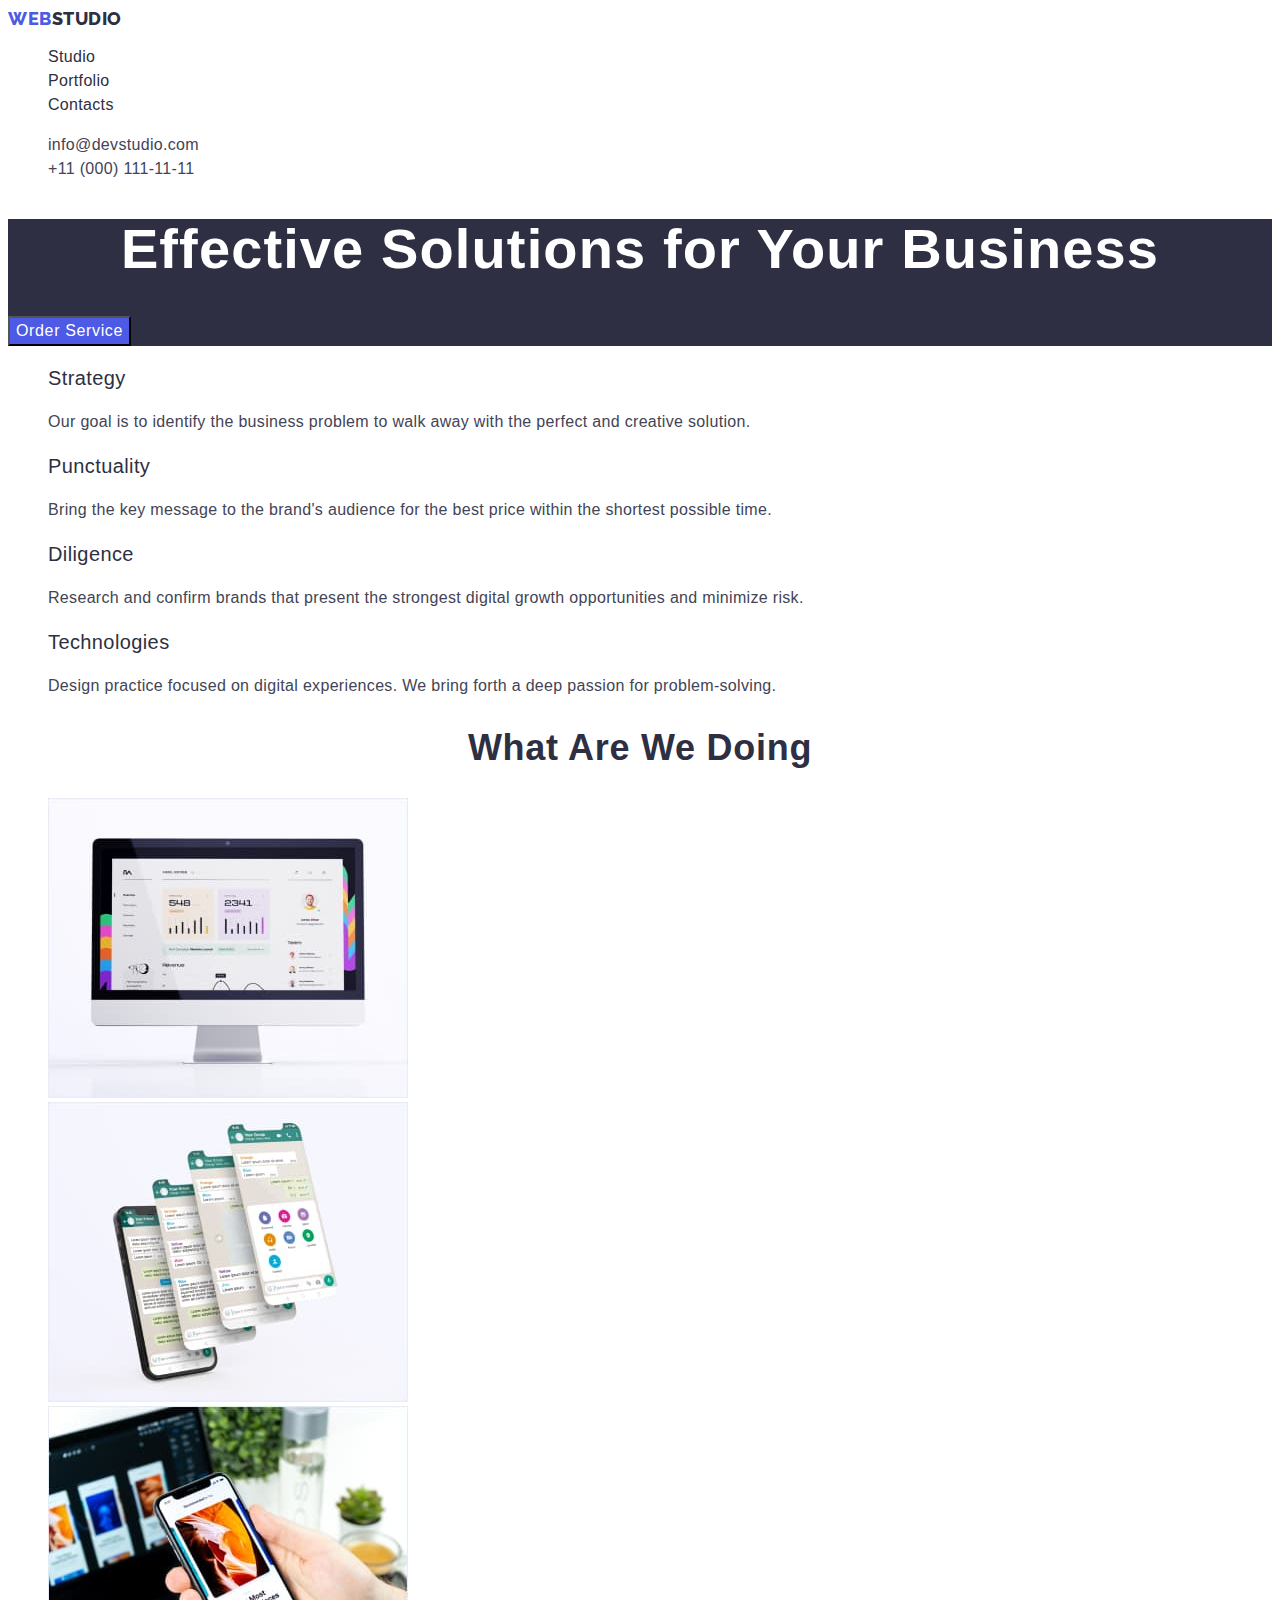
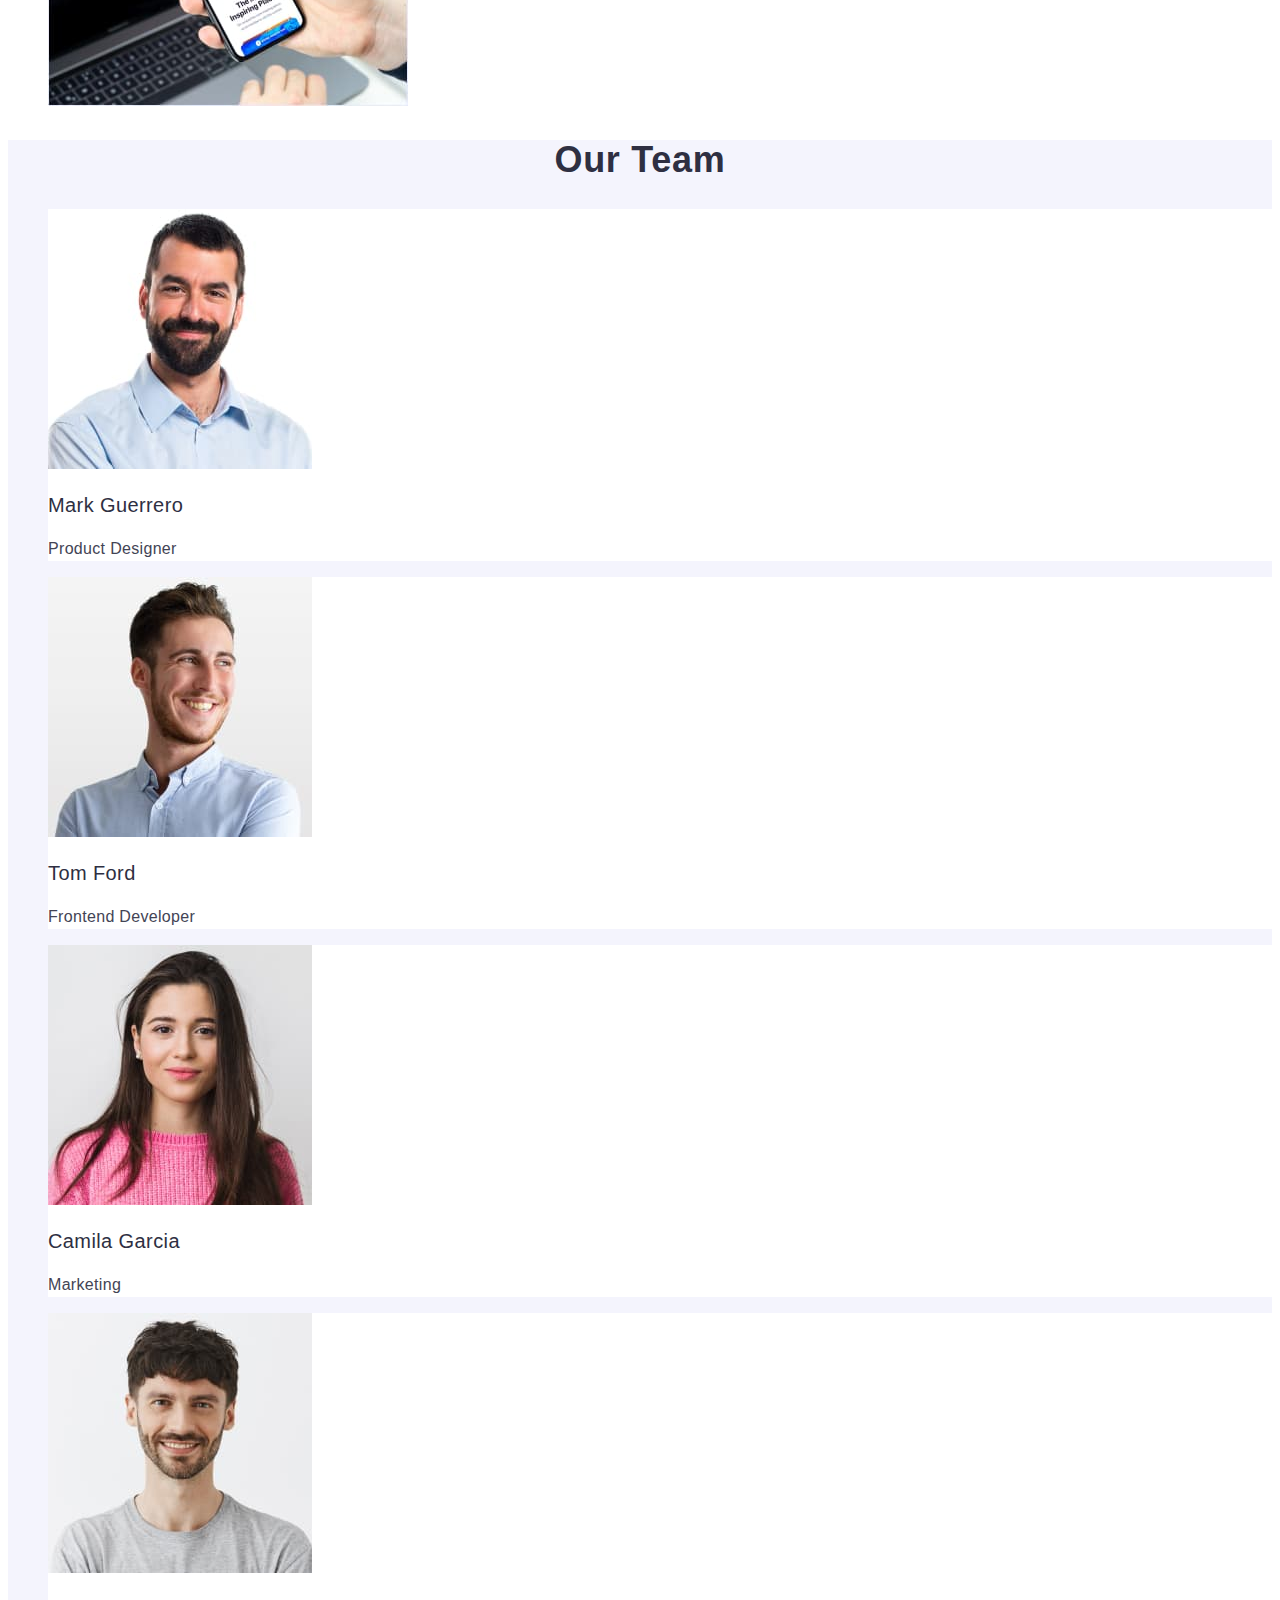
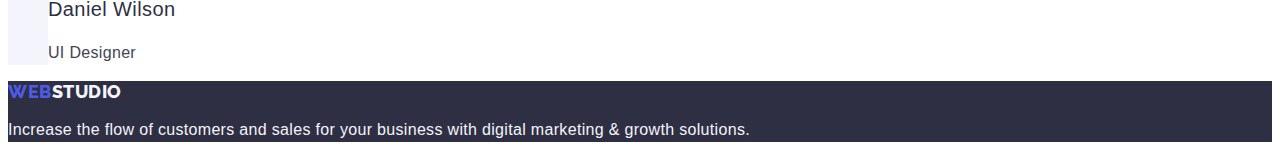
<file: index.html>
<!DOCTYPE html>
<html lang="en">
  <head>
    <meta charset="UTF-8" />
    <meta http-equiv="X-UA-Compatible" content="IE=edge" />
    <meta name="viewport" content="width=device-width, initial-scale=1.0" />
    <link rel="preconnect" href="https://fonts.googleapis.com" />
    <link rel="preconnect" href="https://fonts.gstatic.com" crossorigin />
    <link
      href="https://fonts.googleapis.com/css2?family=Raleway:wght@800&ampfamily=Roboto:wght@400;500;700;900&ampdisplay=swap"
      rel="stylesheet"
    />
    <title>Web Studio</title>
    <link rel="stylesheet" href="./css/styles.css" />
  </head>
  <body>
    <header class="header">
      <nav class="header-navigation">
        <a href="./index.html" class="logo link"
          >Web<span class="span-header">Studio</span></a
        >

        <ul class="header-menu list">
          <li class="header-menu-item">
            <a href="./index.html" class="header-menu-link link">Studio</a>
          </li>
          <li class="header-menu-item">
            <a href="./portfolio.html" class="header-menu-link link"
              >Portfolio</a
            >
          </li>
          <li class="header-menu-item">
            <a href="" class="header-menu-link link">Contacts</a>
          </li>
        </ul>
      </nav>
      <address class="header-address">
        <ul class="list">
          <li class="header-address-item">
            <a class="header-address-link link" href="mailto:info@devstudio.com"
              >info@devstudio.com</a
            >
          </li>
          <li class="header-address-item link">
            <a class="header-address-link link" href="tel:+110001111111"
              >+11 (000) 111-11-11</a
            >
          </li>
        </ul>
      </address>
    </header>
    <main>
      <section id="studio" class="hero">
        <h1 class="hero-title">Effective Solutions for Your Business</h1>
        <button class="hero-button" type="button">Order Service</button>
      </section>
      <section class="descrip">
        <h2 class="descrip-title" hidden>Benefits</h2>
        <ul class="descrip-list list">
          <li class="descrip-list-item">
            <h3 class="descrip-list-title">Strategy</h3>
            <p class="descrip-list-descrip">
              Our goal is to identify the business problem to walk away with the
              perfect and creative solution.
            </p>
          </li>
          <li class="descrip-list-item">
            <h3 class="descrip-list-title">Punctuality</h3>
            <p class="descrip-list-descrip">
              Bring the key message to the brand's audience for the best price
              within the shortest possible time.
            </p>
          </li>
          <li class="descrip-list-item">
            <h3 class="descrip-list-title">Diligence</h3>
            <p class="descrip-list-descrip">
              Research and confirm brands that present the strongest digital
              growth opportunities and minimize risk.
            </p>
          </li>
          <li class="descrip-list-item">
            <h3 class="descrip-list-title">Technologies</h3>
            <p class="descrip-list-descrip">
              Design practice focused on digital experiences. We bring forth a
              deep passion for problem-solving.
            </p>
          </li>
        </ul>
      </section>
      <section class="main-activity">
        <h2 class="section-title">What are we doing</h2>
        <ul class="main-activity-list list">
          <li class="main-activity-item">
            <img
              src="./images/img1.jpg"
              alt="desktop computer"
              width="360"
              height="300"
            />
          </li>
          <li class="main-activity-item">
            <img
              src="./images/img2.jpg"
              alt="smartphone"
              width="360"
              height="300"
            />
          </li>
          <li class="main-activity-item">
            <img
              src="./images/img3.jpg"
              alt="laptop and smartphone"
              width="360"
              height="300"
            />
          </li>
        </ul>
      </section>
      <section class="team">
        <h2 class="section-title">Our Team</h2>
        <ul class="list">
          <li class="team-item">
            <img
              src="./images/guerrero.jpg"
              alt="Product Designer"
              width="264"
              height="260"
            />
            <h3 class="team-item-name">Mark Guerrero</h3>
            <p class="team-item-position">Product Designer</p>
          </li>
          <li class="team-item">
            <img
              src="./images/ford.jpg"
              alt="Frontend Developer"
              width="264"
              height="260"
            />
            <h3 class="team-item-name">Tom Ford</h3>
            <p class="team-item-position">Frontend Developer</p>
          </li>
          <li class="team-item">
            <img
              src="./images/garcia.jpg"
              alt="Marketing"
              width="264"
              height="260"
            />
            <h3 class="team-item-name">Camila Garcia</h3>
            <p class="team-item-position">Marketing</p>
          </li>
          <li class="team-item">
            <img
              src="./images/wilson.jpg"
              alt="UI Designer"
              width="264"
              height="260"
            />
            <h3 class="team-item-name">Daniel Wilson</h3>
            <p class="team-item-position">UI Designer</p>
          </li>
        </ul>
      </section>
    </main>
    <footer class="footer">
      <a href="./index.html" class="logo link"
        >Web<span class="span-footer">Studio</span></a
      >
      <p class="footer-txt">
        Increase the flow of customers and sales for your business with digital
        marketing & growth solutions.
      </p>
    </footer>
  </body>
</html>
</file>
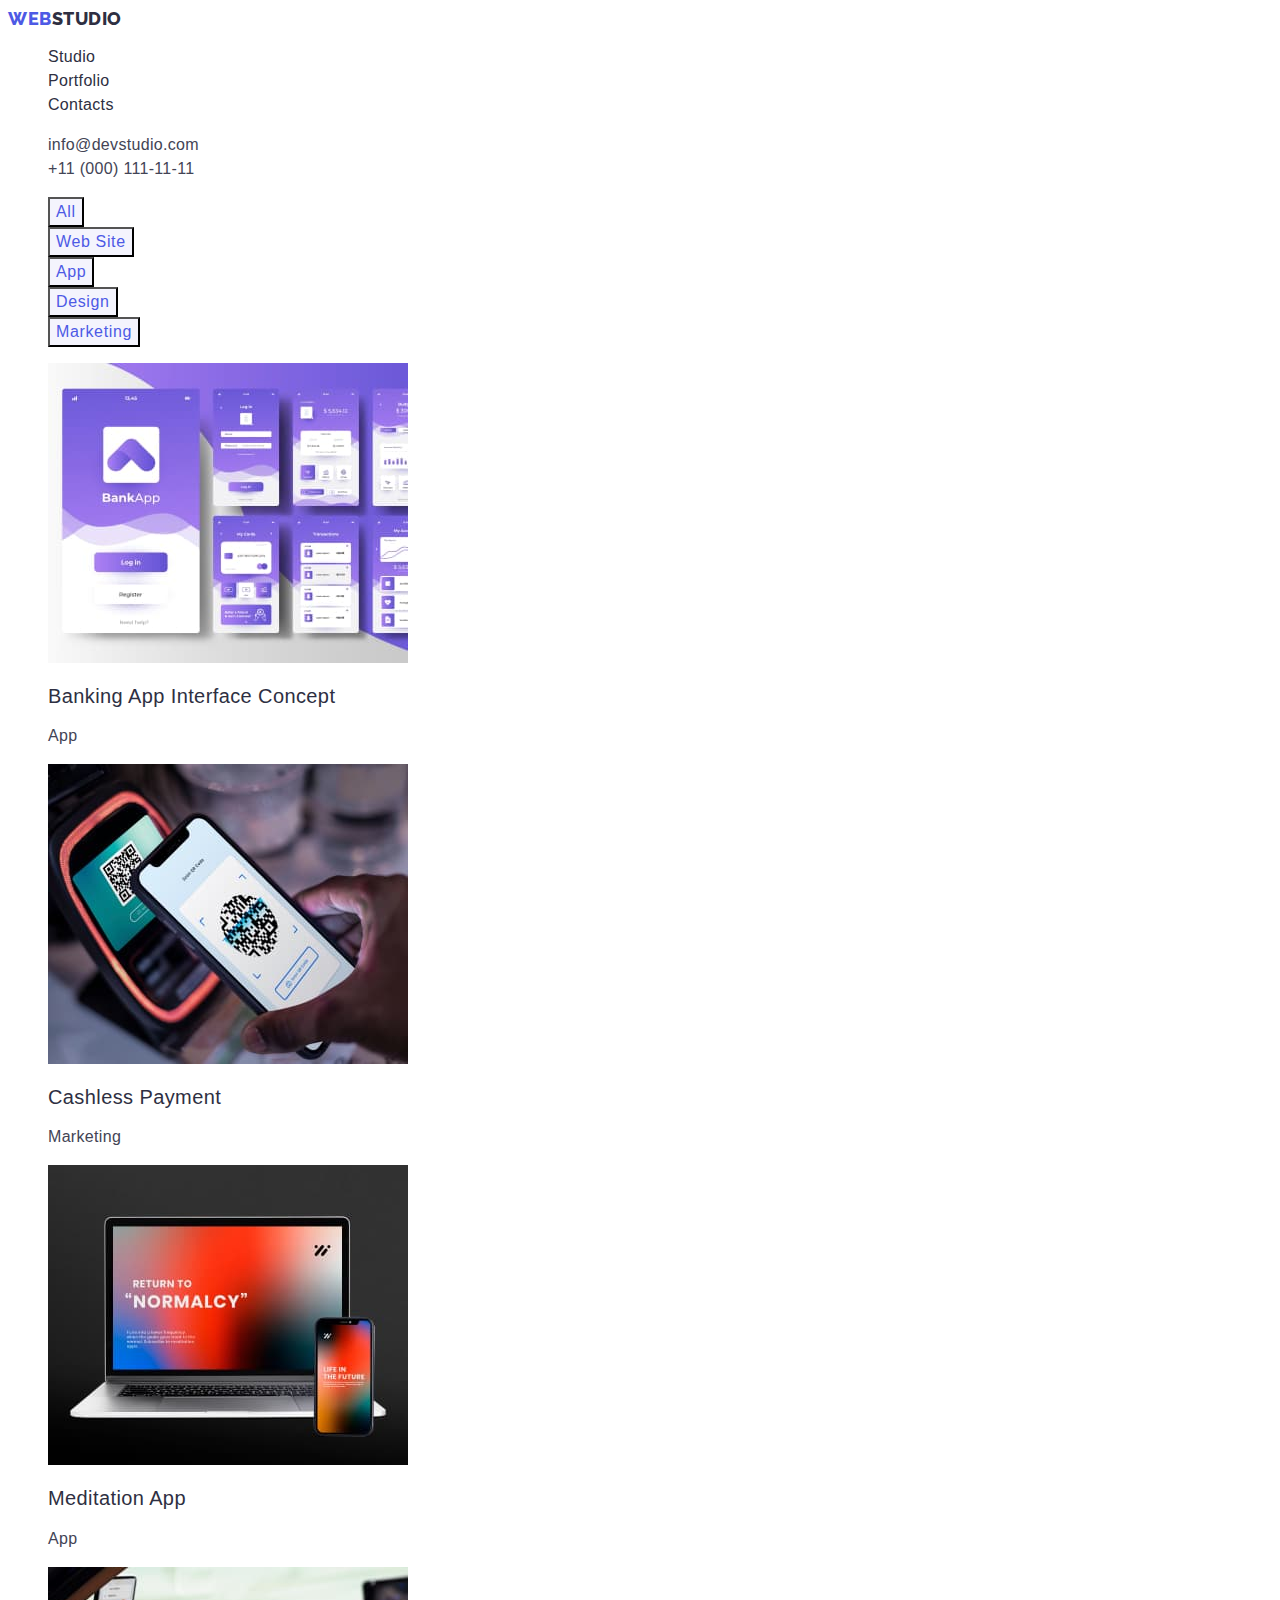
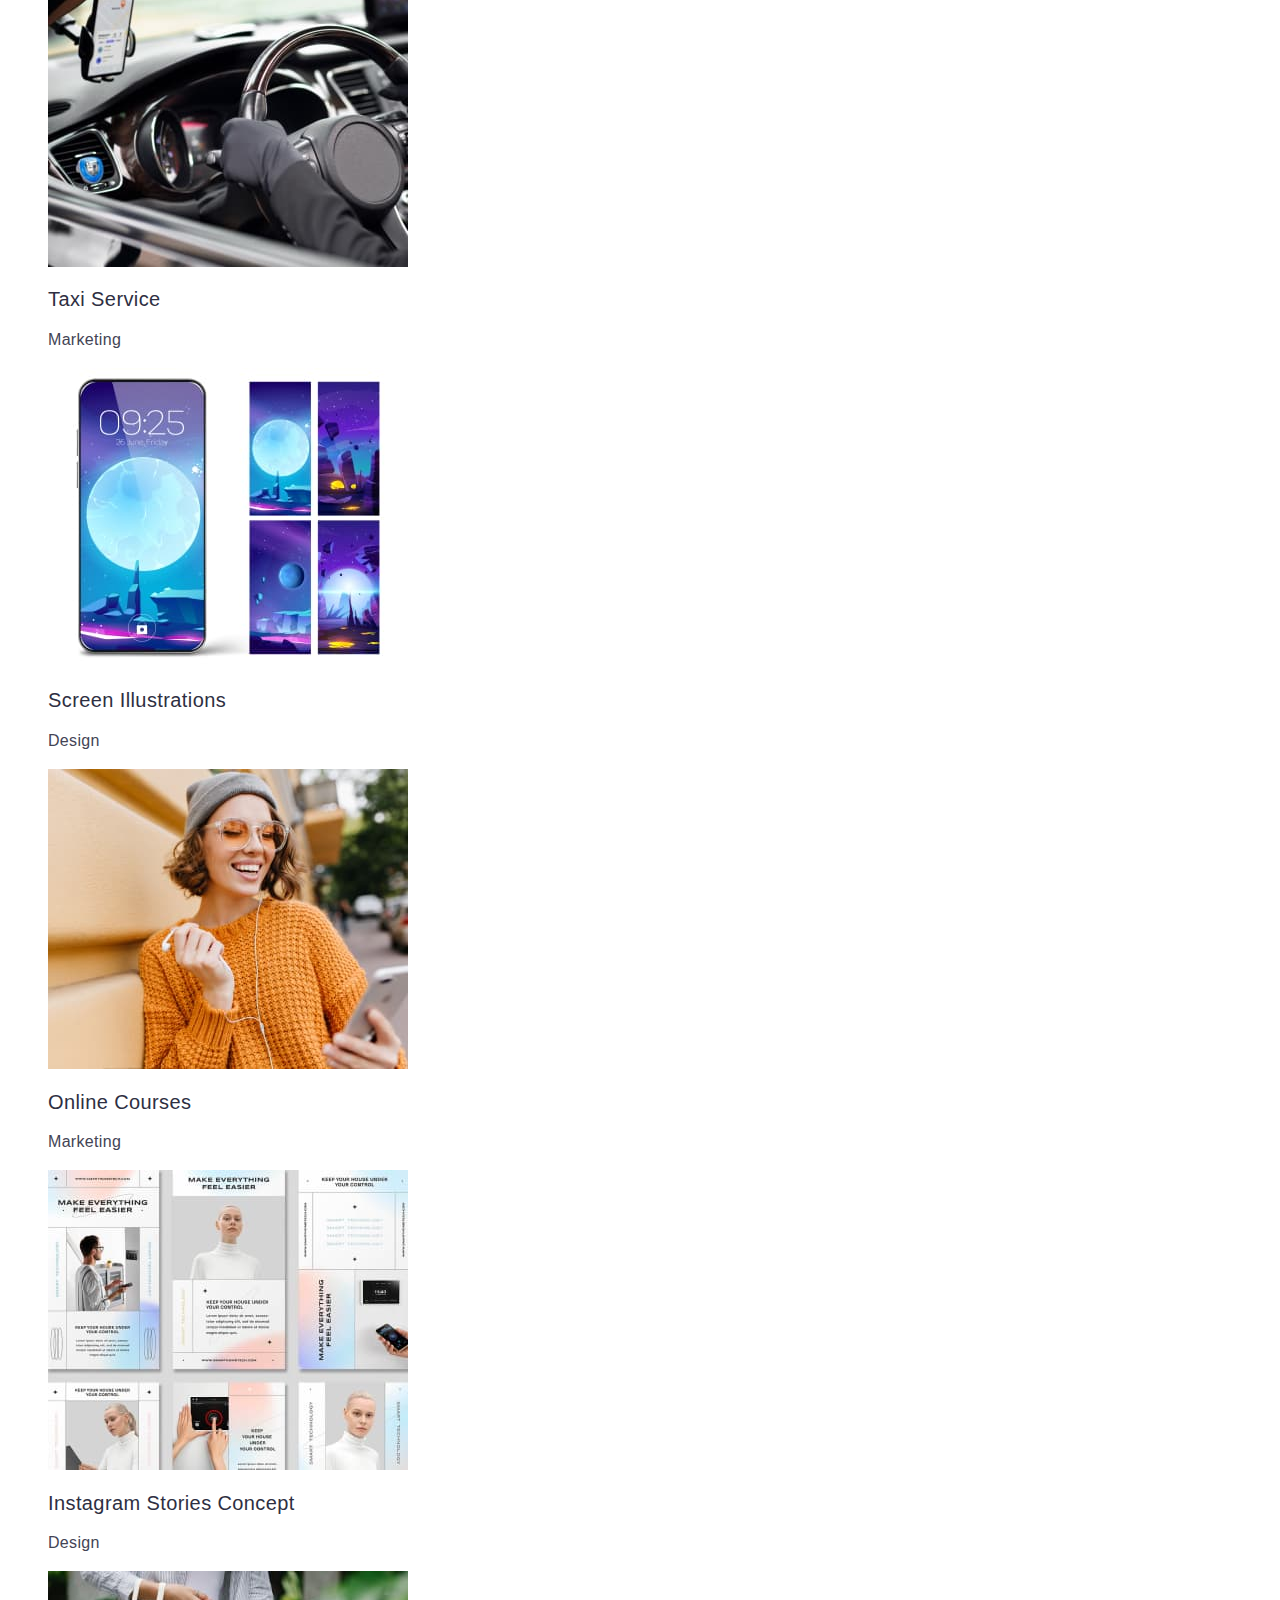
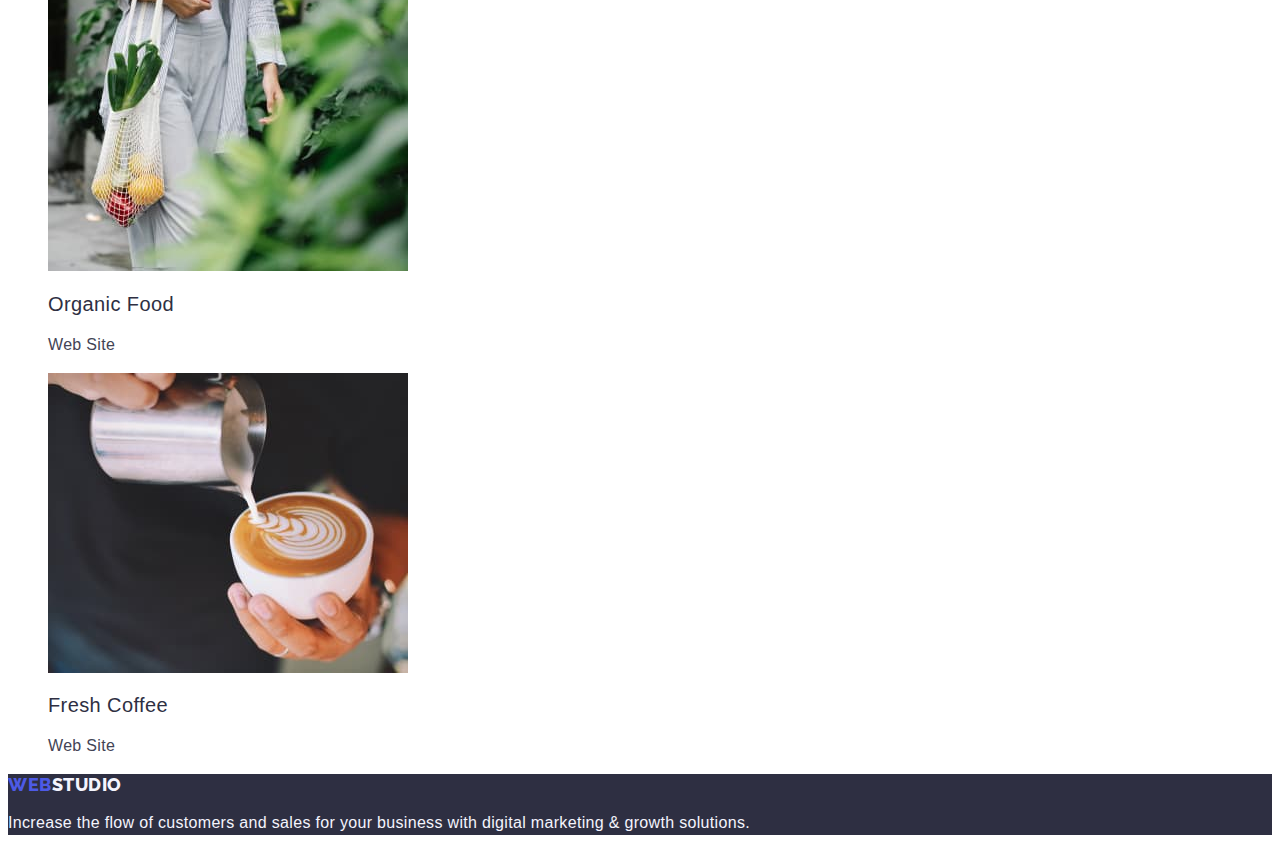
<file: portfolio.html>
<!DOCTYPE html>
<html lang="en">
  <head>
    <meta charset="UTF-8" />
    <meta http-equiv="X-UA-Compatible" content="IE=edge" />
    <meta name="viewport" content="width=device-width, initial-scale=1.0" />
    <link rel="preconnect" href="https://fonts.googleapis.com" />
    <link rel="preconnect" href="https://fonts.gstatic.com" crossorigin />
    <link
      href="https://fonts.googleapis.com/css2?family=Raleway:wght@800&ampfamily=Roboto:wght@400;500;700;900&ampdisplay=swap"
      rel="stylesheet"
    />
    <title>Portfolio</title>
    <link rel="stylesheet" href="./css/styles.css" />
  </head>
  <body>
    <header class="header">
      <nav class="header-navigation">
        <a href="./index.html" class="logo link"
          >Web<span class="span-header">Studio</span></a
        >

        <ul class="header-menu list">
          <li class="header-menu-item">
            <a href="./index.html" class="header-menu-link link">Studio</a>
          </li>
          <li class="header-menu-item">
            <a href="./portfolio.html" class="header-menu-link link"
              >Portfolio</a
            >
          </li>
          <li class="header-menu-item">
            <a href="" class="header-menu-link link">Contacts</a>
          </li>
        </ul>
      </nav>
      <address class="header-address">
        <ul class="list">
          <li class="header-address-item">
            <a class="header-address-link link" href="mailto:info@devstudio.com"
              >info@devstudio.com</a
            >
          </li>
          <li class="header-address-item link">
            <a class="header-address-link link" href="tel:+110001111111"
              >+11 (000) 111-11-11</a
            >
          </li>
        </ul>
      </address>
    </header>

    <main>
      <section>
        <h1 hidden>Products</h1>
        <ul class="filters list">
          <li><button type="button" class="filters-button">All</button></li>
          <li>
            <button type="button" class="filters-button">Web Site</button>
          </li>
          <li><button type="button" class="filters-button">App</button></li>
          <li><button type="button" class="filters-button">Design</button></li>
          <li>
            <button type="button" class="filters-button">Marketing</button>
          </li>
        </ul>
        <ul class="product list">
          <li class="product-item">
            <a href="" class="link">
              <img
                src="./images/bankingapp.jpg"
                alt="Banking app interface"
                width="360"
              />
              <h2 class="product-item-name">Banking App Interface Concept</h2>
              <p class="product-item-type">App</p>
            </a>
          </li>
          <li class="product-item">
            <a href="" class="link">
              <img
                src="./images/cashless.jpg"
                alt="Cashless Payment"
                width="360"
              />
              <h2 class="product-item-name">Cashless Payment</h2>
              <p class="product-item-type">Marketing</p>
            </a>
          </li>
          <li class="product-item">
            <a href="" class="link">
              <img
                src="./images/meditation.jpg"
                alt="Meditation App"
                width="360"
              />
              <h2 class="product-item-name">Meditation App</h2>
              <p class="product-item-type">App</p>
            </a>
          </li>
          <li class="product-item">
            <a href="" class="link">
              <img src="./images/taxi.jpg" alt="Taxi" width="360" />
              <h2 class="product-item-name">Taxi Service</h2>
              <p class="product-item-type">Marketing</p>
            </a>
          </li>
          <li class="product-item">
            <a href="" class="link">
              <img src="./images/screen.jpg" alt="Screen design" width="360" />
              <h2 class="product-item-name">Screen Illustrations</h2>
              <p class="product-item-type">Design</p>
            </a>
          </li>
          <li class="product-item">
            <a href="" class="link">
              <img
                src="./images/courses.jpg"
                alt="Online courses"
                width="360"
              />
              <h2 class="product-item-name">Online Courses</h2>
              <p class="product-item-type">Marketing</p>
            </a>
          </li>
          <li class="product-item">
            <a href="" class="link">
              <img
                src="./images/insta.jpg"
                alt="Instagram stories"
                width="360"
              />
              <h2 class="product-item-name">Instagram Stories Concept</h2>
              <p class="product-item-type">Design</p>
            </a>
          </li>
          <li class="product-item">
            <a href="" class="link">
              <img src="./images/food.jpg" alt="Organic Food" width="360" />

              <h2 class="product-item-name">Organic Food</h2>
              <p class="product-item-type">Web Site</p>
            </a>
          </li>
          <li class="product-item">
            <a href="" class="link">
              <img src="./images/coffee.jpg" alt="Cup of coffee" width="360" />
              <h2 class="product-item-name">Fresh Coffee</h2>
              <p class="product-item-type">Web Site</p>
            </a>
          </li>
        </ul>
      </section>
    </main>
    <footer class="footer">
      <a href="./index.html" class="logo link"
        >Web<span class="span-footer">Studio</span></a
      >
      <p class="footer-txt">
        Increase the flow of customers and sales for your business with digital
        marketing & growth solutions.
      </p>
    </footer>
  </body>
</html>
</file>
<file: css/styles.css>
:root {
  --brand-color: #4d5ae5;
  --main-color: #434455;
  --hover-color: #404bbf;
  --headings-color: #2e2f42;
  --background-color: #ffffff;
}
body {
  font-family: "Roboto", sans-serif;
  color: #434455;
  background-color: var(--background-color);
}
.link {
  text-decoration: none;
}

.logo {
  font-family: "Raleway", sans-serif;
  font-weight: 800;
  font-size: 18px;
  line-height: 1.17;
  letter-spacing: 0.03em;
  color: #4d5ae5;
  text-transform: uppercase;
}

.span-header {
  color: var(--headings-color);
}
.span-footer {
  color: #f4f4fd;
}
.header-menu-link {
  font-weight: 500;
  font-size: 16px;
  line-height: 1.5;
  letter-spacing: 0.02em;
  color: #2e2f42;
}
.list {
  list-style: none;
}
.header-menu-link:hover,
.header-menu-link:focus,
.header-menu-link:active {
  color: #404bbf;
}
.header-address-link:hover,
.header-address-link:active,
.header-address-link:focus {
  color: #404bbf;
}
.header-address-link {
  font-size: 16px;
  line-height: 1.5;
  letter-spacing: 0.02em;
  color: var(--main-color);
}
.header-address {
  font-style: normal;
}
/*---------hero--------*/

.hero {
  background-color: #2e2f42;
}
.hero-title {
  font-size: 56px;
  line-height: 60px;
  line-height: 1.07;
  letter-spacing: 0.02em;
  color: #ffffff;
  text-align: center;
}
.hero-button {
  font-family: inherit;
  background-color: #4d5ae5;
  font-weight: 500;
  font-size: 16px;
  line-height: 1.5;
  letter-spacing: 0.04em;
  cursor: pointer;
  color: #ffffff;
}
.hero-button:hover,
.hero-button:focus {
  background-color: #404bbf;
}
/*---------descrip section------*/
.descrip {
  background-color: #ffffff;
}

.descrip-list-title {
  font-weight: 500;
  font-size: 20px;
  line-height: 1.2;
  letter-spacing: 0.02em;
  color: var(--headings-color);
}
.descrip-list-descrip {
  font-size: 16px;
  line-height: 1.5;
  letter-spacing: 0.02em;
}
/*-------main activity section------*/

.main-activity {
  background-color: #ffffff;
}
.section-title {
  font-size: 36px;
  line-height: 1.11;
  letter-spacing: 0.02em;
  text-transform: capitalize;
  color: #2e2f42;
  text-align: center;
}
/*-----team-------*/

.team {
  background-color: #f4f4fd;
}
.team-item {
  background-color: #ffffff;
}
.team-item-name {
  font-weight: 500;
  font-size: 20px;
  line-height: 1.2;
  letter-spacing: 0.02em;
  color: #2e2f42;
}
.team-item-position {
  font-size: 16px;
  line-height: 1.5;
  letter-spacing: 0.02em;
}
/*------footer-------*/

.footer {
  background-color: #2e2f42;
}
.footer-txt {
  font-size: 16px;
  line-height: 1.5;
  letter-spacing: 0.02em;
  color: #f4f4fd;
}
/*------portfolio-------*/

.filters-button {
  font-family: "Roboto", sans-serif;
  font-weight: 500;
  font-size: 16px;
  line-height: 1.5;
  letter-spacing: 0.04em;
  color: #4d5ae5;
  background-color: #f4f4fd;
  cursor: pointer;
}
.filters-button:hover,
.filters-button:focus {
  color: #ffffff;
  background: #404bbf;
}
.product-item-name {
  font-weight: 500;
  font-size: 20px;
  line-height: 1.2;
  letter-spacing: 0.02em;
  color: #2e2f42;
}
.product-item-type {
  font-size: 16px;
  line-height: 1.5;
  letter-spacing: 0.02em;
  color: var(--main-color);
}
</file>
